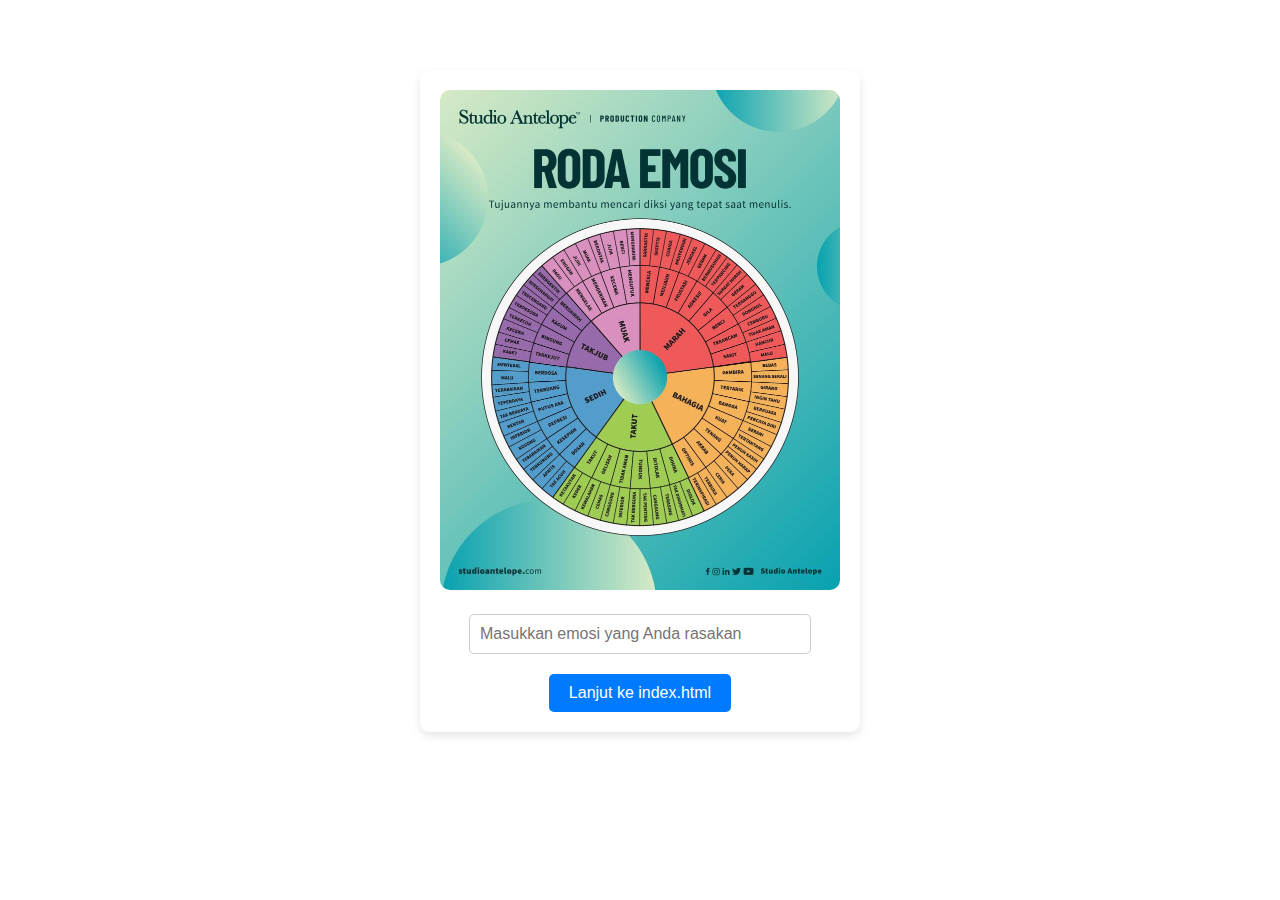
<file: welcome.html>
<!DOCTYPE html>
<html lang="en">
<head>
    <meta charset="UTF-8" />
    <meta name="viewport" content="width=device-width, initial-scale=1" />
    <title>Welcome - Emosi Input</title>
    <style>
        body {
            font-family: Arial, sans-serif;
            background-color: white;
            text-align: center;
            margin: 0;
            padding: 20px;
        }
        .container {
            max-width: 400px;
            margin: 50px auto;
            padding: 20px;
            border-radius: 10px;
            box-shadow: 0 4px 10px rgba(0,0,0,0.1);
            background: #fff;
        }
        img {
            max-width: 100%;
            height: auto;
            border-radius: 10px;
        }
        input[type="text"] {
            width: 80%;
            padding: 10px;
            margin: 20px 0;
            font-size: 1rem;
            border: 1px solid #ccc;
            border-radius: 5px;
        }
        button {
            padding: 10px 20px;
            font-size: 1rem;
            background-color: #007BFF;
            color: white;
            border: none;
            border-radius: 5px;
            cursor: pointer;
        }
        button:hover {
            background-color: #0056b3;
        }
        @media (max-width: 480px) {
            .container {
                max-width: 90%;
                margin: 20px auto;
                padding: 15px;
            }
            input[type="text"] {
                width: 100%;
                font-size: 1.1rem;
                padding: 12px;
            }
            button {
                width: 100%;
                font-size: 1.1rem;
                padding: 12px;
            }
            img {
                max-width: 100%;
                height: auto;
            }
        }
    </style>
</head>
<body>
    <div class="container">
        <img src="roda emosi.jpg" alt="Roda Emosi" />
        <input type="text" id="emotionInput" placeholder="Masukkan emosi yang Anda rasakan" />
        <br />
        <button id="continueBtn">Lanjut ke index.html</button>
    </div>
    <script>
        const continueBtn = document.getElementById('continueBtn');
        const emotionInput = document.getElementById('emotionInput');

        continueBtn.addEventListener('click', () => {
            const emotion = emotionInput.value.trim();
            if (!emotion) {
                alert('Silakan masukkan emosi yang Anda rasakan sebelum melanjutkan.');
                return;
            }
            // Optionally, you could store the emotion in localStorage or pass it via query params
            // For now, just navigate to index.html
            window.location.href = 'index.html';
        });
    </script>
</body>
</html>
</file>
